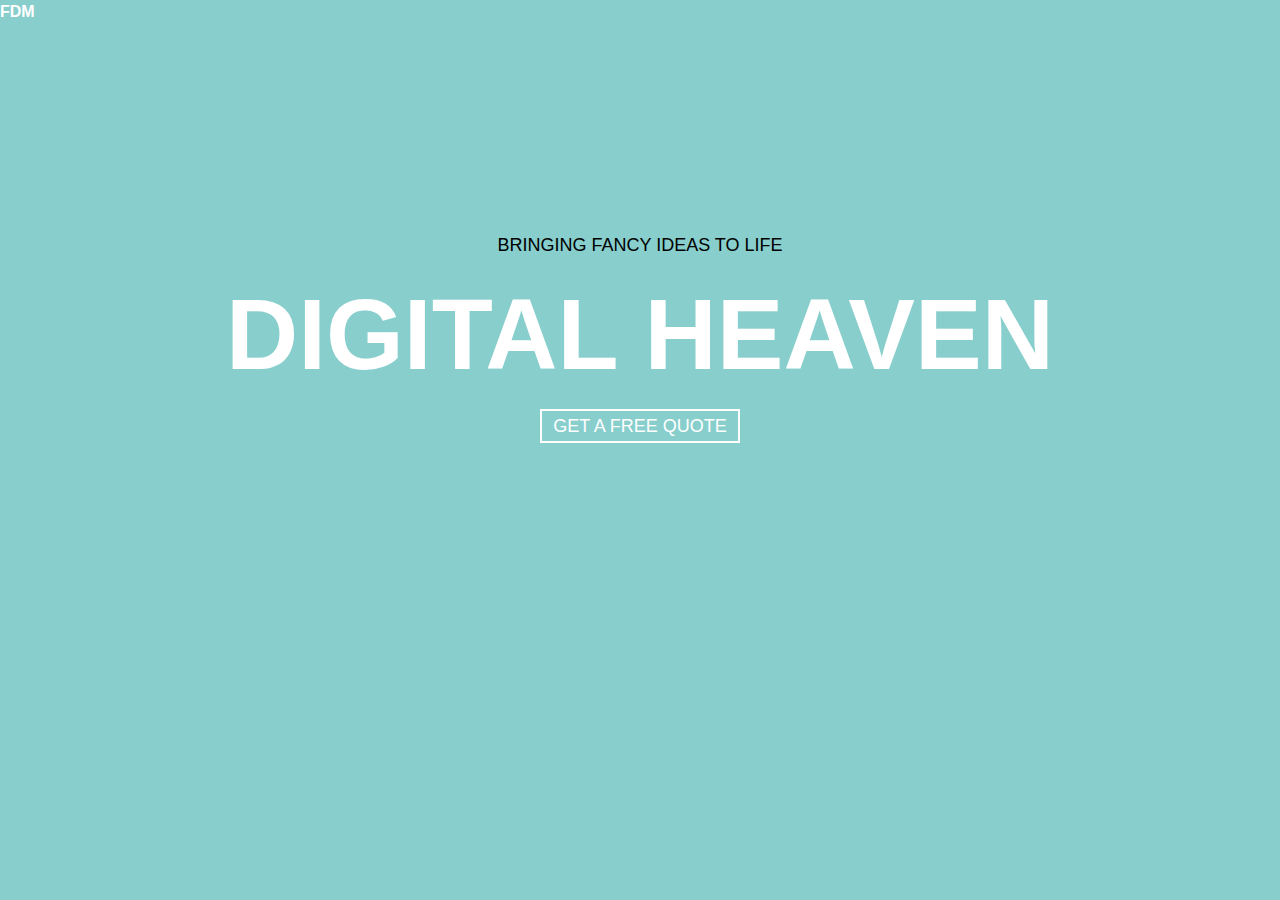
<file: Bootstrap_Assessment/index.html>
<!DOCTYPE html>
<html lang="en">

<head>
  <meta charset="UTF-8">
  <meta name="viewport" content="width=device-width, initial-scale=1.0">
  <meta http-equiv="X-UA-Compatible" content="ie=edge">
  <title>Document</title>
  <link rel="stylesheet" href="https://stackpath.bootstrapcdn.com/bootstrap/3.4.1/css/bootstrap.min.css" integrity="sha384-HSMxcRTRxnN+Bdg0JdbxYKrThecOKuH5zCYotlSAcp1+c8xmyTe9GYg1l9a69psu" crossorigin="anonymous"/>
  <link rel="stylesheet" href="reset.css">
  <link rel="stylesheet" href="style.css">
</head>

<body>

  <nav class="navbar navbar-default">
    <h3> FDM </h3>
  </nav>

  <div class="container">
    <div class="jumbotron">
      <h4 id="normal-font-weight"> BRINGING FANCY IDEAS TO LIFE </h4>
      <h1> DIGITAL HEAVEN </h1>
      <h4 id="bordered"> GET A FREE QUOTE </h4>
    </div>
  </div>
</body>

</html>
</file>
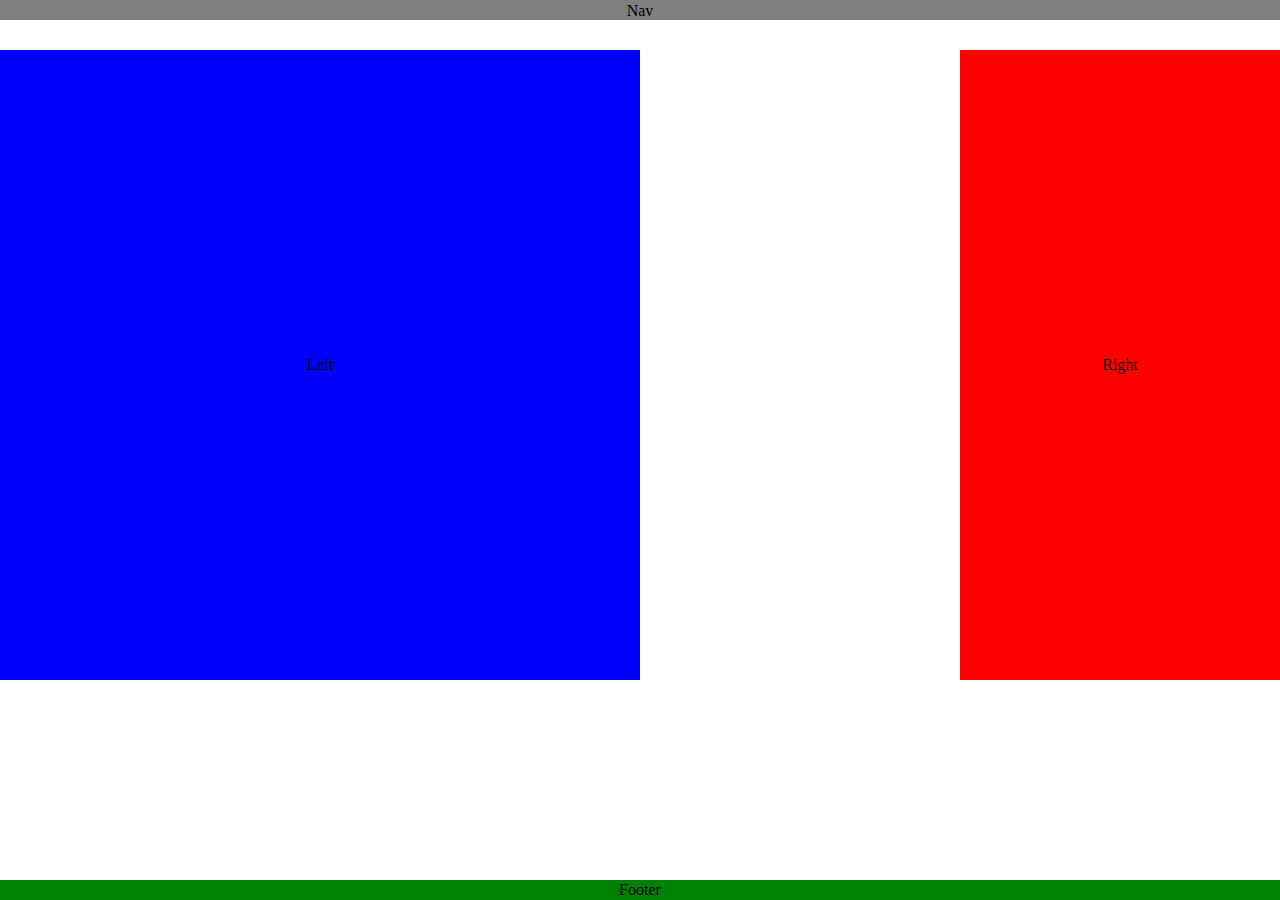
<file: CSS_Assessment/index.html>
<!DOCTYPE html>
<html lang="en">

<head>
  <meta charset="UTF-8">
  <meta name="viewport" content="width=device-width, initial-scale=1.0">
  <meta http-equiv="X-UA-Compatible" content="ie=edge">
  <title>Document</title>
  <link rel="stylesheet" href="reset.css">
  <link rel="stylesheet" href="style.css">
</head>

<body>
  <div class="navbar">
    <p> Nav </p>
  </div>

  <div class="left">
    <p> Left </p>
  </div>

  <div class="right">
    <p> Right </p>
  </div>

  <div class="footer">
    <p> Footer </p>
  </div>
</body>

</html>
</file>
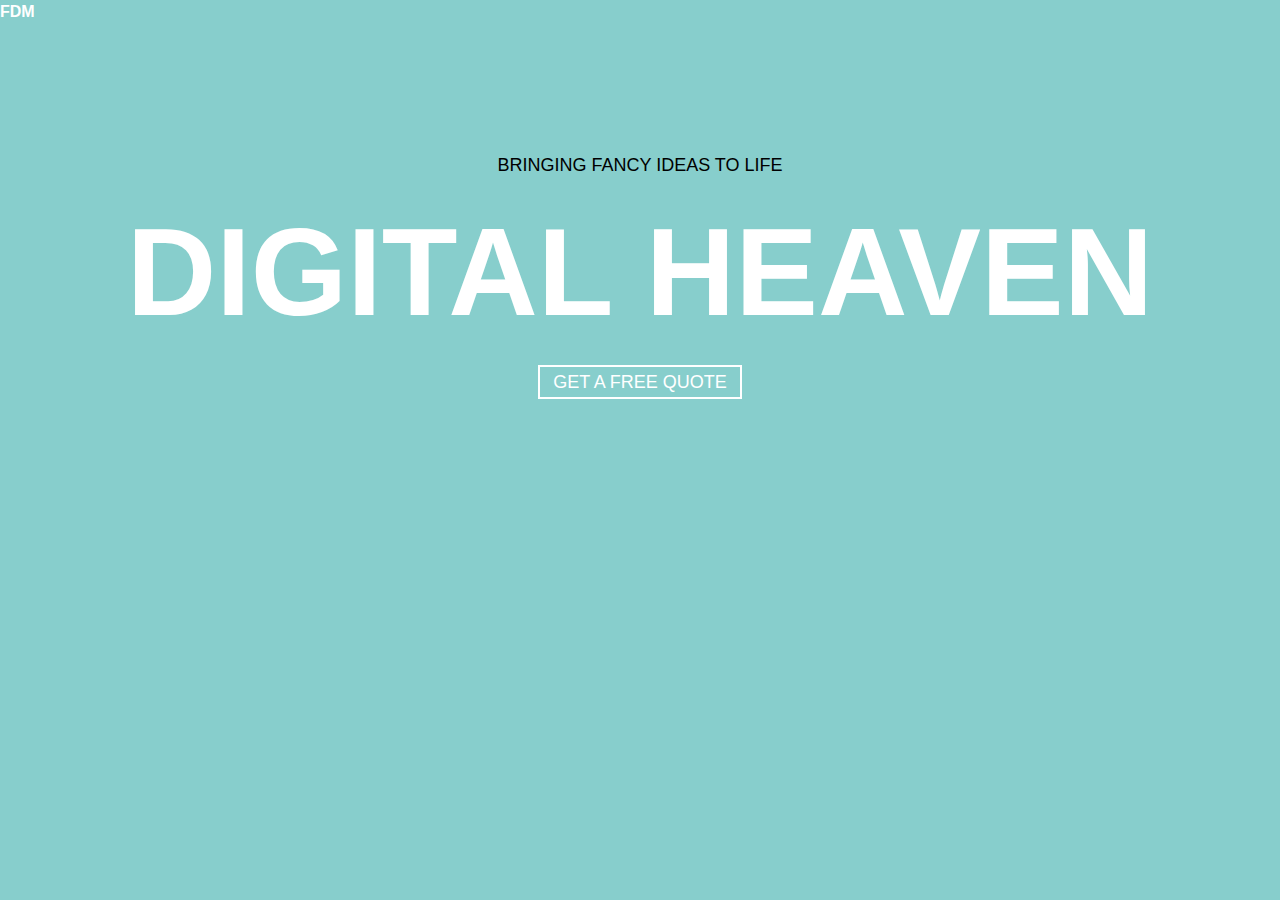
<file: HTML_BasicCSS_Assessment/index.html>
<!DOCTYPE html>
<html lang="en">

<head>
  <meta charset="UTF-8">
  <meta name="viewport" content="width=device-width, initial-scale=1.0">
  <meta http-equiv="X-UA-Compatible" content="ie=edge">
  <title>Document</title>
  <link rel="stylesheet" href="reset.css">
  <link rel="stylesheet" href="style.css">
</head>

<body>
  </h3> FDM </h3>

  <div class="main" />
    <h4 id="normal-font-weight"> BRINGING FANCY IDEAS TO LIFE </h4>
    <h1> DIGITAL HEAVEN </h1>
    <h4 id="bordered"> GET A FREE QUOTE </h2>
  </div>
</body>

</html>
</file>
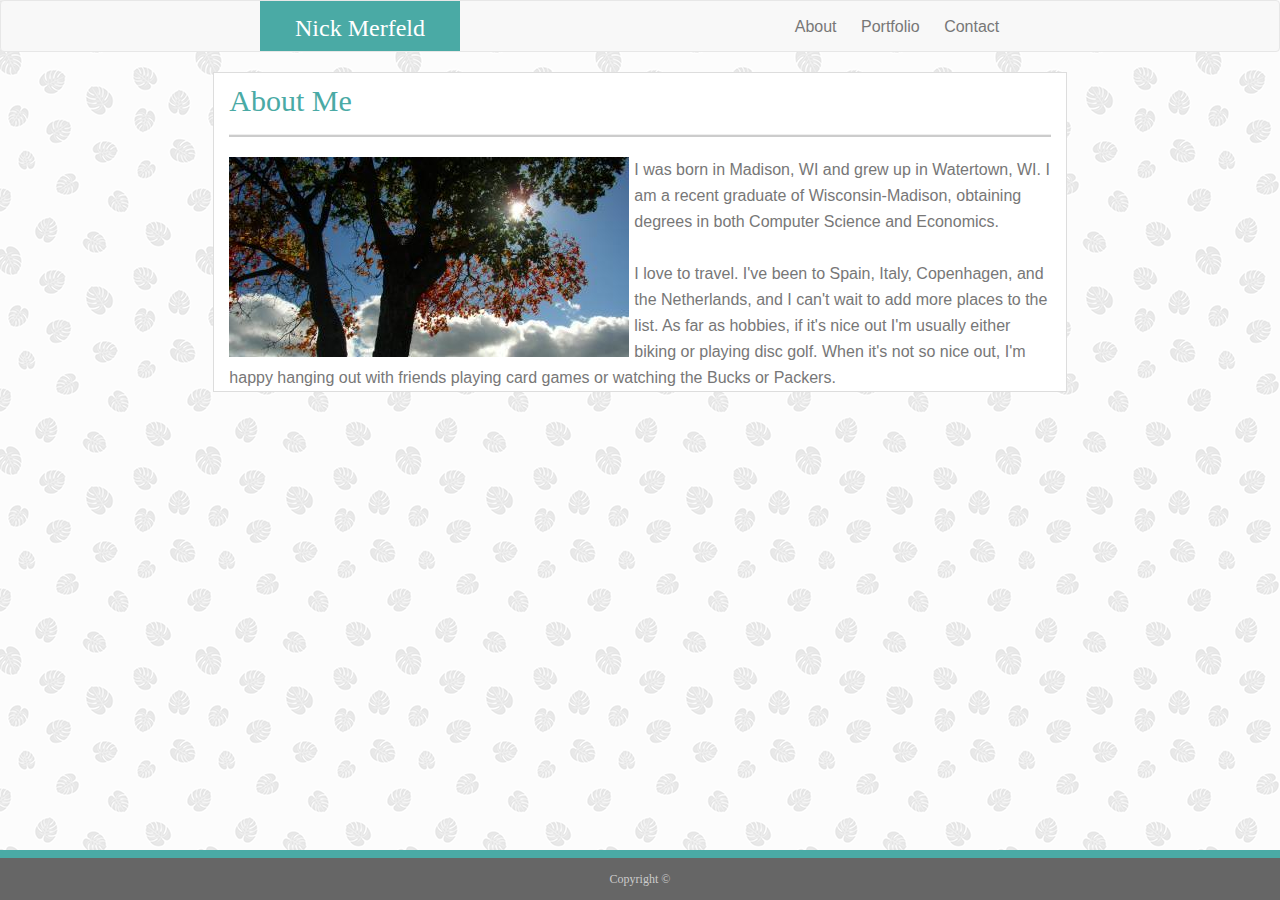
<file: Module-1_Assessment/index.html>
<!DOCTYPE html>
<html lang="en">

  <head>
    <title>About Me </title>
    <meta charset="UTF-8">
    <meta name="viewport" content="width=device-width, initial-scale-1">
    <link rel="stylesheet" href="https://stackpath.bootstrapcdn.com/bootstrap/3.4.1/css/bootstrap.min.css" integrity="sha384-HSMxcRTRxnN+Bdg0JdbxYKrThecOKuH5zCYotlSAcp1+c8xmyTe9GYg1l9a69psu" crossorigin="anonymous"/>
    <link rel="stylesheet" type="text/css" href="assets/css/reset.css" />
    <link rel="stylesheet" type="text/css" href="assets/css/style.css" />
  </head>

  <body>
    <nav class="navbar navbar-default">
      <div class="container">
          <div class="col-xs-2 col-xs-offset-2 header">
            <h2 >Nick Merfeld</h2>
          </div>
          <div class="col-xs-4 col-xs-offset-2 right">
            <a href="index.html"> About </a>
            <a href="portfolio.html"> Portfolio </a>
            <a href="contact.html"> Contact </a>
          </div>
      </div>
    </nav>
    <div class="container-fluid">
      <div class="row">
        <div class="col-xs-12 col-sm-8 col-sm-offset-2 main">
          <h2> About Me </h2>

          <hr>

          <img src="assets/images/tree.jpg" class="img-responsive"/>

          <p> I was born in Madison, WI and grew up in Watertown, WI.  I am a recent graduate of Wisconsin-Madison, obtaining degrees in both Computer Science and Economics.  <br> <br></p>

          <p> I love to travel.  I've been to Spain, Italy, Copenhagen, and the Netherlands, and I can't wait to add more places to the list.  As far as hobbies, if it's nice out I'm usually either biking or playing disc golf. When it's not so nice out, I'm happy hanging out with friends playing card games or watching the Bucks or Packers.</p>
        </div>
      </div>
    </div>

    <div class="footer-margin">
      <footer>
        <h6 align="center"> Copyright &copy; </h6>
      </footer>
    </div>
  </body>

</html>
</file>
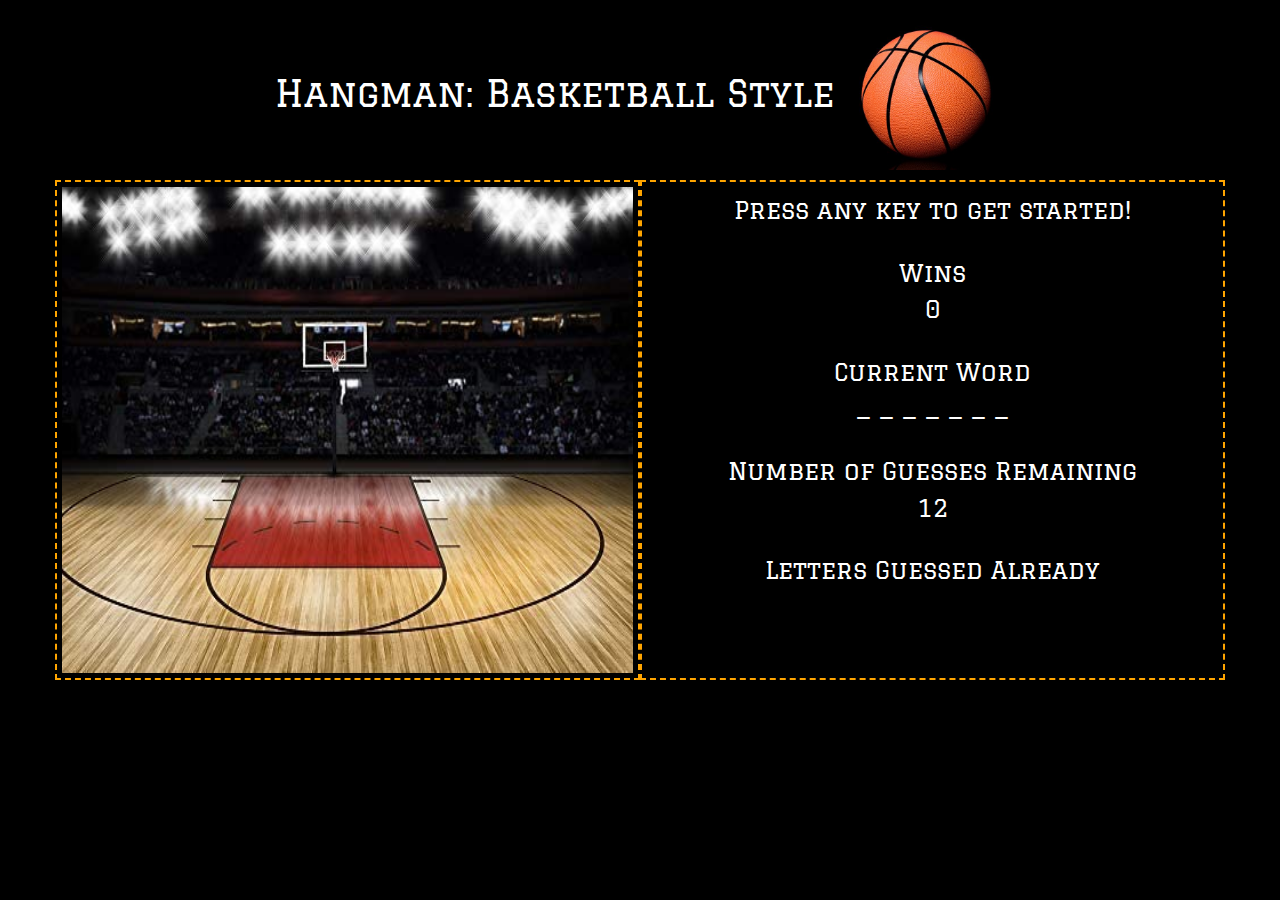
<file: Module-2_Assessment/index.html>
<!doctype html>
<html lang="en">
<head>
  
  <link rel="stylesheet" href="https://stackpath.bootstrapcdn.com/bootstrap/3.4.1/css/bootstrap.min.css" integrity="sha384-HSMxcRTRxnN+Bdg0JdbxYKrThecOKuH5zCYotlSAcp1+c8xmyTe9GYg1l9a69psu" crossorigin="anonymous"/>
  <link rel="stylesheet" type="text/css" href="assets/css/style.css"/>
  <script src="assets/javascript/game.js" type="text/javascript"></script>
  <meta name="viewport" content="width=device-width, initial-scale=1">
  <link href="https://fonts.googleapis.com/css2?family=Graduate&display=swap" rel="stylesheet">
</head>

<body>
  <div class="container">

    <h1> Hangman: Basketball Style <img src="assets/images/basketball.jpg" height=150px> </h1>

    <div class="row">

      <div class="col-md-6 gameplay">
        <img src="assets/images/court.jpg"/>
      </div>

      <div class="col-md-6 gameplay">
        <h4> Press any key to get started! </h4>

        <h4> <br> Wins </h4>
        <h4 id="numWins"></h4>

        <h4> <br> Current Word </h4>
        <h4 id="currWord"> </h4>

        <h4> <br> Number of Guesses Remaining </h4>
        <h4 id="guessesLeft"></h4>

        <h4> <br> Letters Guessed Already </h4>
        <h4 id="lettersGuessed"></h4>

        <script>
          reset();
          display();
        </script>
      </div>

    </div>

  </div>
</body>

</html>
</file>
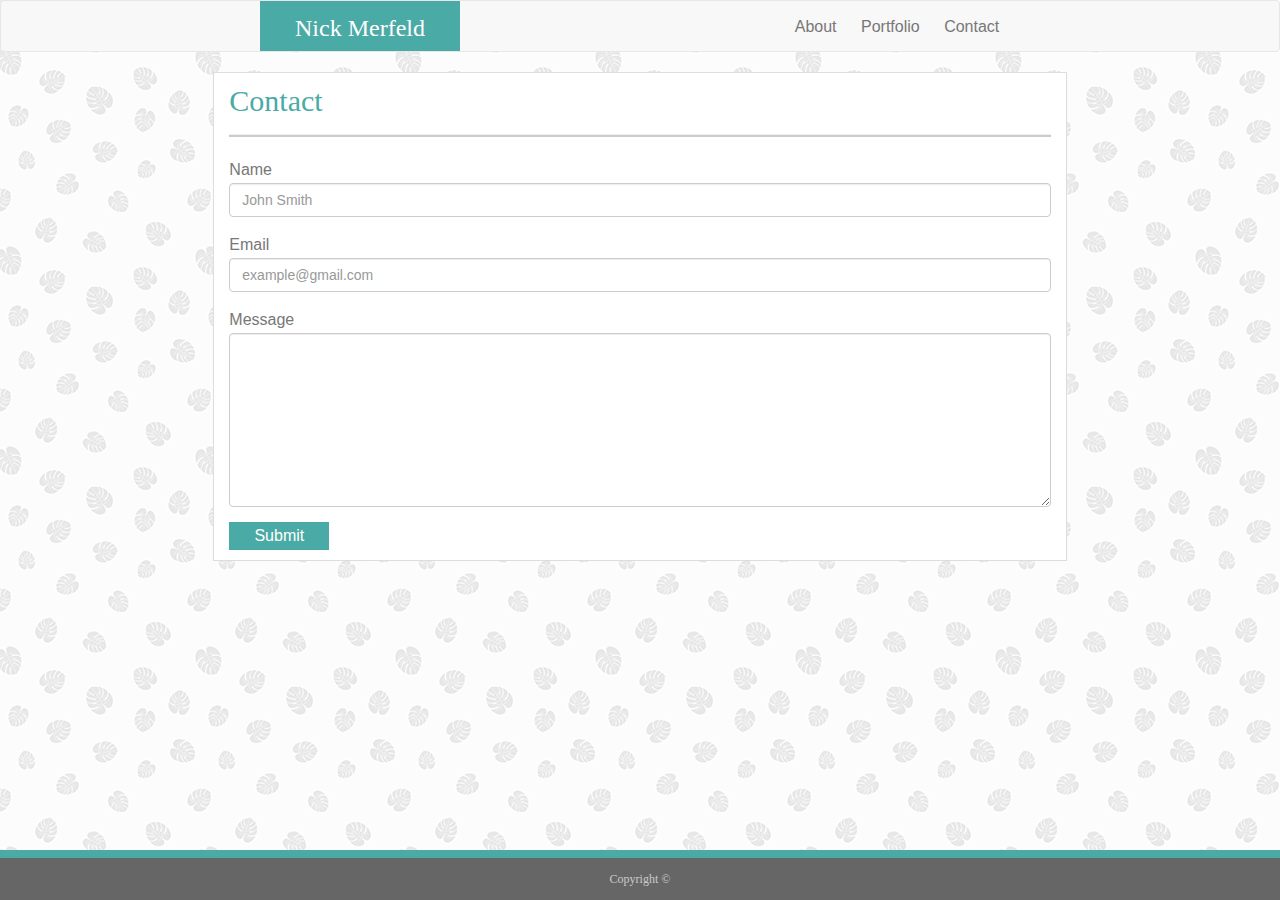
<file: Module-1_Assessment/contact.html>
<!DOCTYPE html>
<html lang="en">

  <head>
    <title>About Me </title>
    <meta charset="UTF-8">
    <meta name="viewport" content="width=device-width, initial-scale-1">
    <link rel="stylesheet" href="https://stackpath.bootstrapcdn.com/bootstrap/3.4.1/css/bootstrap.min.css" integrity="sha384-HSMxcRTRxnN+Bdg0JdbxYKrThecOKuH5zCYotlSAcp1+c8xmyTe9GYg1l9a69psu" crossorigin="anonymous"/>
    <link rel="stylesheet" type="text/css" href="assets/css/reset.css" />
    <link rel="stylesheet" type="text/css" href="assets/css/style.css" />
  </head>

  <body>
     <nav class="navbar navbar-default">
       <div class="container">
           <div class="col-xs-2 col-xs-offset-2 header">
             <h2 >Nick Merfeld</h2>
           </div>
           <div class="col-xs-4 col-xs-offset-2 right">
             <a href="index.html"> About </a>
             <a href="portfolio.html"> Portfolio </a>
             <a href="contact.html"> Contact </a>
           </div>
       </div>
     </nav>

     <div class="container-fluid">
       <div class="row">
         <div class="col-xs-12 col-sm-8 col-sm-offset-2 main">
           <h2> Contact </h2>

           <hr>

           <form>
             <div class="form-group">
               <label> Name </label>
               <input type="input" class="form-control" id="name" placeholder="John Smith" />
             </div>
             <div class="form-group">
               <label> Email </label>
               <input type="input" class="form-control" id="email" placeholder="example@gmail.com" />
             </div>
             <div class="form-group">
               <label> Message </label>
               <textarea class="form-control" rows="8"> </textarea>
             </div>
             <input type="submit" id="submit-button"> </input>
           </form>

         </div>
       </div>
     </div>

     <div class="footer-margin">
       <footer>
         <h6 align="center"> Copyright &copy; </h6>
       </footer>
     </div>
   </body>
   </html>
</file>
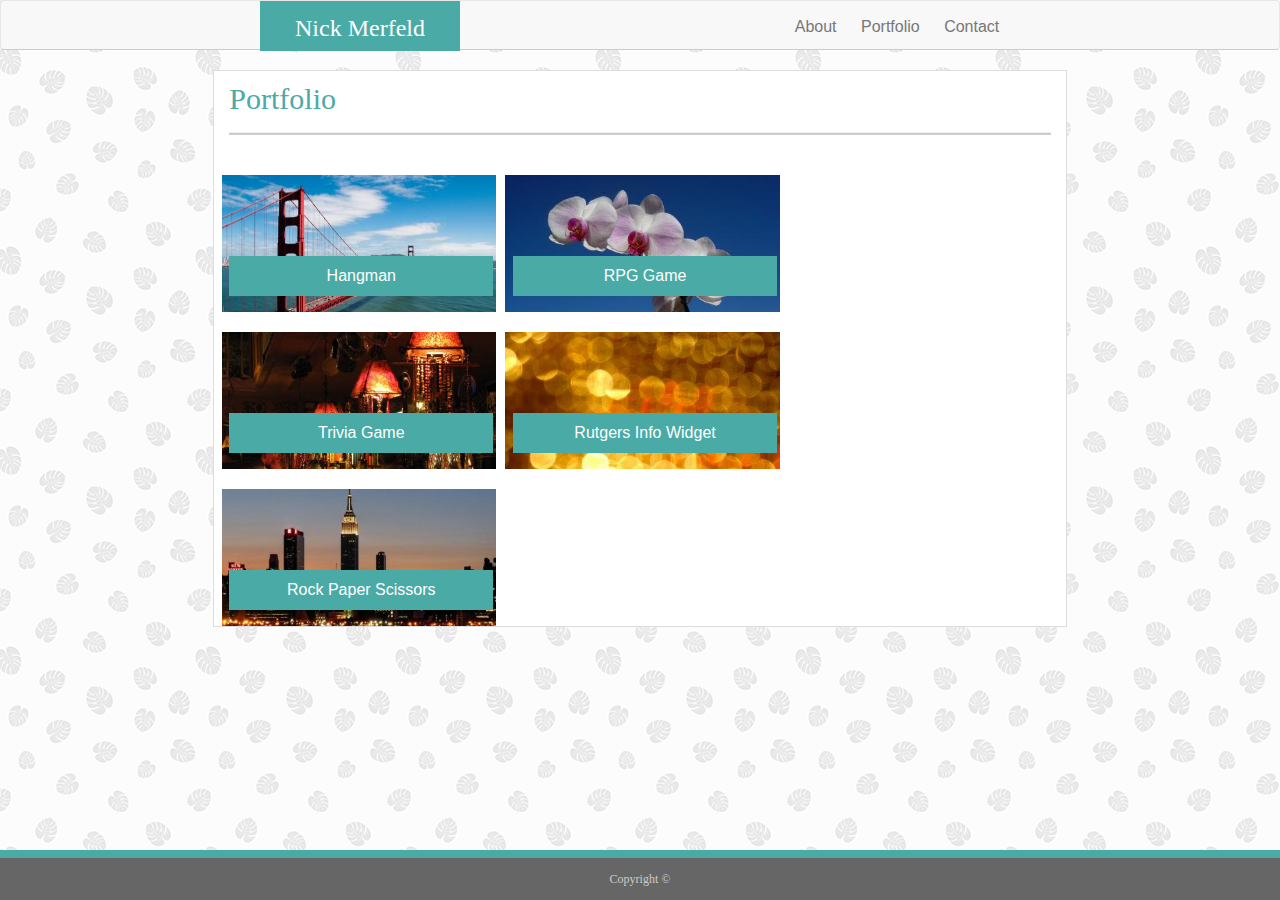
<file: Module-1_Assessment/portfolio.html>
<!DOCTYPE html>
<html lang="en">

  <head>
    <title>Portfolio</title>
    <meta charset="UTF-8">
    <meta name="viewport" content="width=device-width, initial-scale-1">
    <link rel="stylesheet" href="https://stackpath.bootstrapcdn.com/bootstrap/3.4.1/css/bootstrap.min.css" integrity="sha384-HSMxcRTRxnN+Bdg0JdbxYKrThecOKuH5zCYotlSAcp1+c8xmyTe9GYg1l9a69psu" crossorigin="anonymous"/>
    <link rel="stylesheet" type="text/css" href="assets/css/reset.css" />
    <link rel="stylesheet" type="text/css" href="assets/css/style.css" />

  </head>

  <body>

    <nav class="navbar navbar-default navbar-style">
      <div class="container">
          <div class="col-xs-2 col-xs-offset-2 header">
            <h2 >Nick Merfeld</h2>
          </div>
          <div class="col-xs-4 col-xs-offset-2 right">
            <a href="index.html"> About </a>
            <a href="portfolio.html"> Portfolio </a>
            <a href="contact.html"> Contact </a>
          </div>
      </div>
    </nav>

    <div class="container-fluid">
      <div class="row">
        <div class="col-xs-12 col-sm-8 col-sm-offset-2 main">
          <h2> Portfolio </h2>
          <hr>

            <div class="row">
              <div class="col-xs-4 portfolio">
                <!-- <div class="fill"> -->
                  <img src="assets/images/bridge.jpg" alt="..." style="width:110%;" class="img-fluid"/>
                  <div class="image-text"> Hangman </div>
                <!-- </div> -->
              </div>
              <div class="col-xs-4 portfolio">
                <!-- <div class="card"> -->
                  <img src="assets/images/flowers.jpg" alt="..."/ style="width:110%;" class="img-fluid">
                  <div class="image-text"> RPG Game </div>
                <!-- </div> -->
              </div>
            </div>

            <div class="row">
              <div class="col-xs-4 portfolio">
                <!-- <div class="card"> -->
                  <img src="assets/images/lamps.jpg" alt="..."/ style="width:110%;" class="img-fluid">
                  <div class="image-text"> Trivia Game </div>
                <!-- </div> -->
              </div>
              <div class="col-xs-4 portfolio">
                <!-- <div class="card"> -->
                  <img src="assets/images/lights.jpg" alt="..."/ style="width:110%;" class="img-fluid">
                  <div class="image-text"> Rutgers Info Widget </div>
                <!-- </div> -->
              </div>
            </div>

            <div class="row">
              <div class="col-xs-4 portfolio">
                <!-- <div class="card"> -->
                  <img src="assets/images/city.jpg" alt="Responsive image"/ style="width:110%;"  class="img-fluid">
                  <div class="image-text"> Rock Paper Scissors </div>
                <!-- </div> -->
            </div>

          </div>
        </div>
      </div>
    </div>

    <div class="footer-margin">
      <footer>
        <h6 align="center"> Copyright &copy; </h6>
      </footer>
    </div>
  </body>

</html>
</file>
<file: Bootstrap_Assessment/style.css>
body {
  background-color: #87cecc;
  color: white;
  font-family: sans-serif;
  font-weight: bold;
  line-height: 1.5;
  margin: 0;
  text-transform: uppercase;
}

.jumbotron {
  background-color: #87cecc;
  margin-top: 10%;
  text-align: center;
}

.navbar.navbar-default{
  background-color: #87cecc;
  border: none;
}

h4 {
  color: black;
  font-size: 18px;
}

.jumbotron h1 {
  font-size: 100px;
  font-weight: 550;
}

#bordered{
  border: white solid 2px;
  text-align: center;
  color: white;
  display: block;
  margin-left: auto;
  margin-right: auto;
  width: 200px;
  font-weight: 400;
  line-height: 30px;
}

#normal-font-weight {
  font-weight: normal;
}
</file>
<file: CSS_Assessment/style.css>
body, html {
  height: 100%;
  /* margin: 0; */
  /* overflow-x: hidden; */
  padding: 0;
  width: 100%;
}

.left{
  background-color: blue;
  float: left;
  height: 70%;
  margin-left: 0;
  margin-top: 50px;
  text-align: center;
  width: 50%;
}

.navbar {
  background-color: grey;
  clear: both;
  height: 20px;
  left: 0;
  position: fixed;
  text-align: center;
  top: 0;
  width: 100%;
}

.navbar p {
  clear: both;
  margin-top: 1px;
}

.right {
  background-color: red;
  float: right;
  height: 70%;
  margin-top: 50px;
  text-align: center;
  width: 25%;
}

.footer {
  background-color: green;
  bottom: 0;
  height: 20px;
  left: 0;
  position: fixed;
  text-align: center;
  width: 100%;
}

p {
  margin: 0;
  position: relative;
  top: 50%;
  left: 50%;
  transform: translate(-50%, -50%);
}
</file>
<file: HTML_BasicCSS_Assessment/style.css>
body {
  margin: 0;
  line-height: 1.5;
  text-transform: uppercase;
  background-color: #87cecc;
  font-family: sans-serif;
  color: white;
  font-weight: bold;
}

.main{
  text-align: center;
  margin-top: 10%;
}

h4 {
  color: black;
  font-size: 18px;
}

h1 {
  font-size: 124px;
  font-weight: 550;
}

#bordered{
  border: white solid 2px;
  text-align: center;
  color: white;
  display: block;
  margin-left: auto;
  margin-right: auto;
  width: 200px;
  font-weight: 400;
  line-height: 30px;
}

#normal-font-weight {
  font-weight: normal;
}
</file>
<file: Module-1_Assessment/assets/css/style.css>
body {
  background-image: url("../images/palm-leaf.png");
  color: #777777;
  font-family: 'Arial', 'Helvetica Neue', Helvetica, sans-serif;
}

h1, h2, h3, h4, h5, h6 {
  color: #4aaaa5;
  font-family: 'Georgia', Times, Times New Roman, serif;
}

.portfolio img{
  position: relative;
  margin-top: 20px;
  display: block;
  right:3%;
}

.navbar-style{
  height: 50px;
  border-bottom: 1px solid #cccccc;
}


.nav-left {
  float: left;
}

#submit-button {
  background-color: #4aaaa5;
  border: none;
  color: #ffffff;
  margin-bottom: 10px;
  width: 100px;
}

.header{
  background-color: #4aaaa5;
  width: 200px;
  text-align: center;
  height: 50px;
  /* right: 1%; */
  /* box-sizing: border-box; */
  /* bottom: 1px; */
}

.header h2{
  color: #ffffff;
  text-align: center;
  font-size: 24px;
  padding-top: 15px;
}

.main{
  background-color: #ffffff;
  border: 1px solid;
  border-color: #dddddd;
  line-height: 26px;
}

.main hr{
  height: 2px;
  background: #cccccc;
}

.main h2{
  color: #4aaaa5;
  font-size: 30px;
  padding-top: 15px;
}

.main img{
  float: left;
  padding-right: 5px;
  /* height: 120px; */
}

.right{
  left: 5%;
  height: 50px;
  padding: 10px;
  text-align: center;
  /* background-color: blue; */
  /* width: 250px; */
}

.right a{
  color: #777777;
  padding: 10px;
  /* margin-top: 20px; */
  position: relative;
  top:25%;
}

footer {
  background-color: #666666;
  border-top: 8px solid #4aaaa5;
  bottom: 0;
  font-size: 12px;
  height: 50px;
  left: 0;
  position: fixed;
  width: 100%;
}

footer h6{
  color: #cccccc;
  padding-top: 15px;
}

.footer-margin{
  height: 100px;
}

.image-text{
  background-color: #4aaaa5;
  color: white;
  font-size: 16px;
  height: 40px;
  position: absolute;
  padding: 7px;
  /* left: 10px; */
  bottom: 10%;
  text-align: center;
  width: 93%;
  margin-left: auto;
  margin-right: auto;
}

.responsive {
  width: 100%;
}

@media screen and (max-width: 768px) {
  body{
    width: 100%;
  }

  .col-xs-8{
    margin-right:0px;
  }
}
</file>
<file: Module-2_Assessment/assets/css/style.css>
body {
  background-color: black;
  color: white;
  font-family: monospace;
  text-align: center;
}

.gameplay {
  height: 500px;
  border: 2px dashed orange;
  padding: 5px;
  text-align: center;
  font-size: 20px;
  color: white;
  font-family: "Graduate", cursive;
}

.gameplay img{
  width: 100%;
  height: 100%;
}

h1{
  font-family: "Graduate", cursive;
}

h4{
  font-size: 24px;
}
</file>
